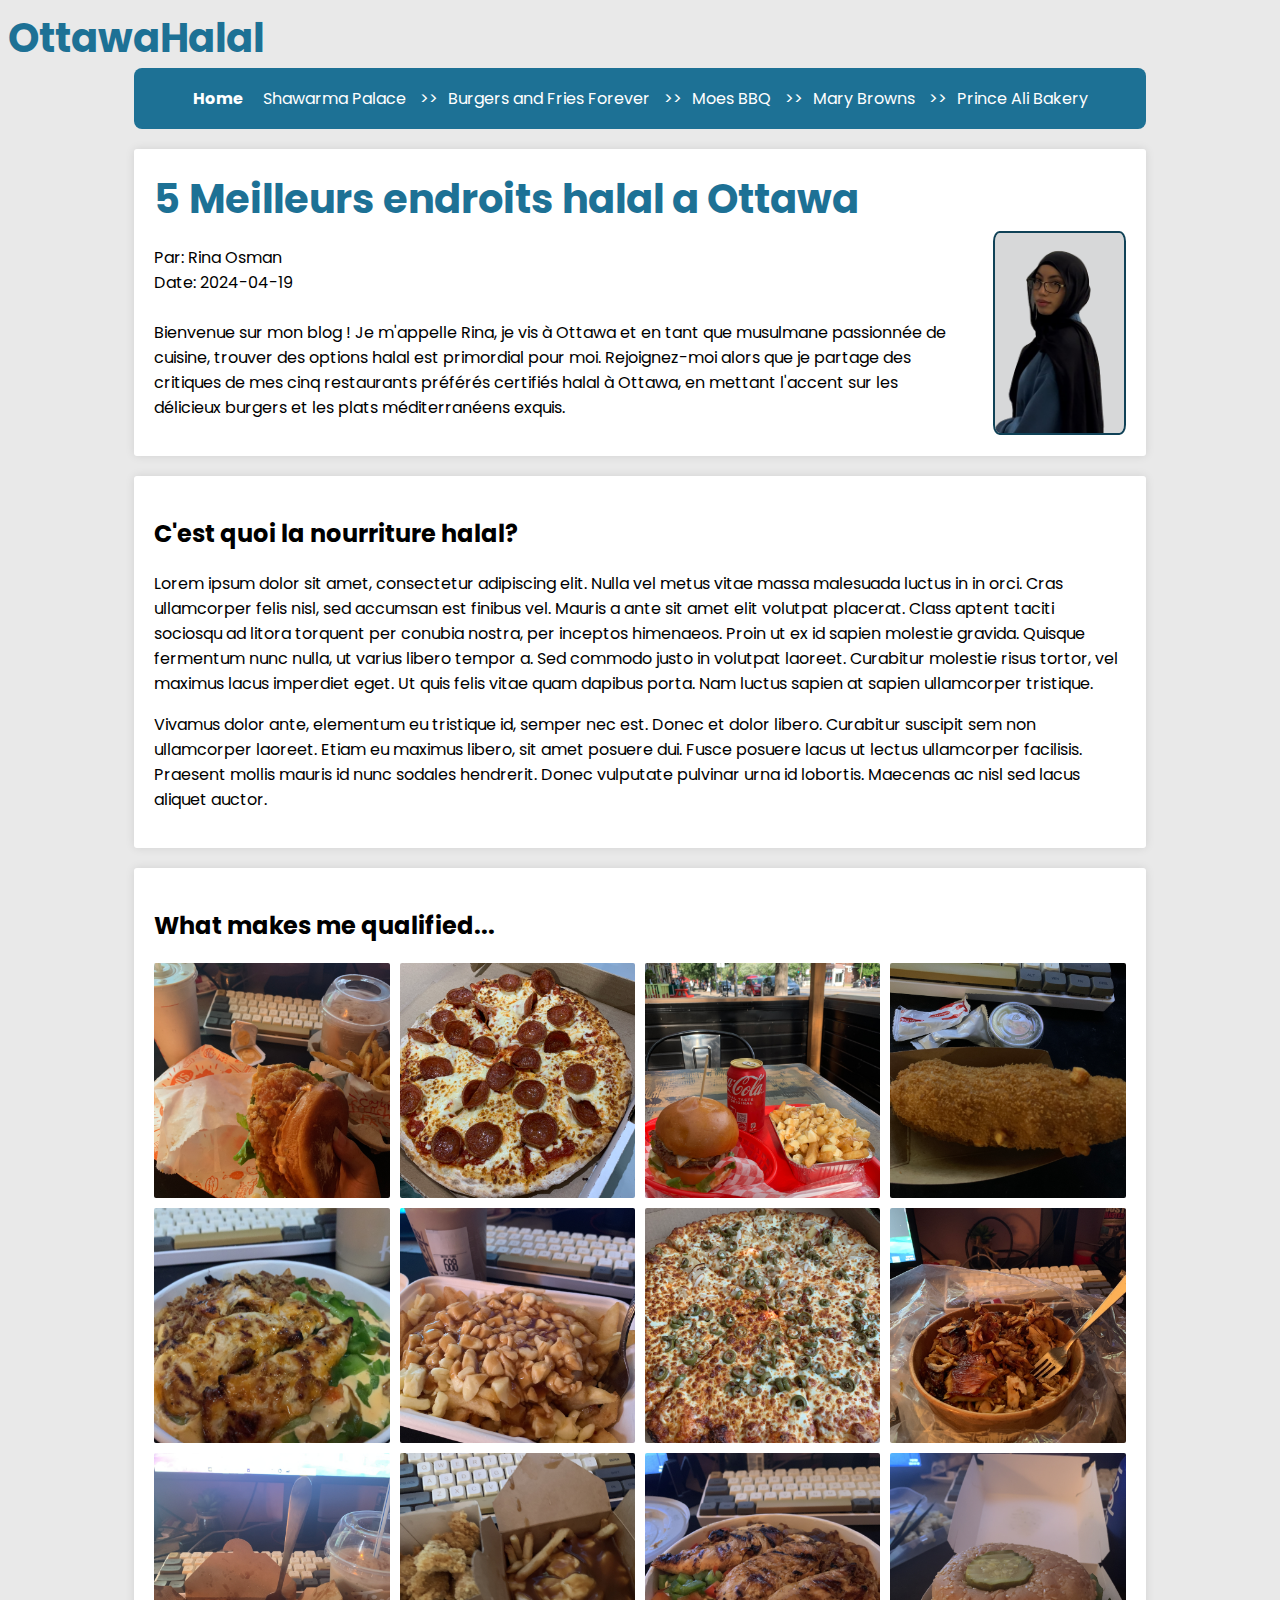
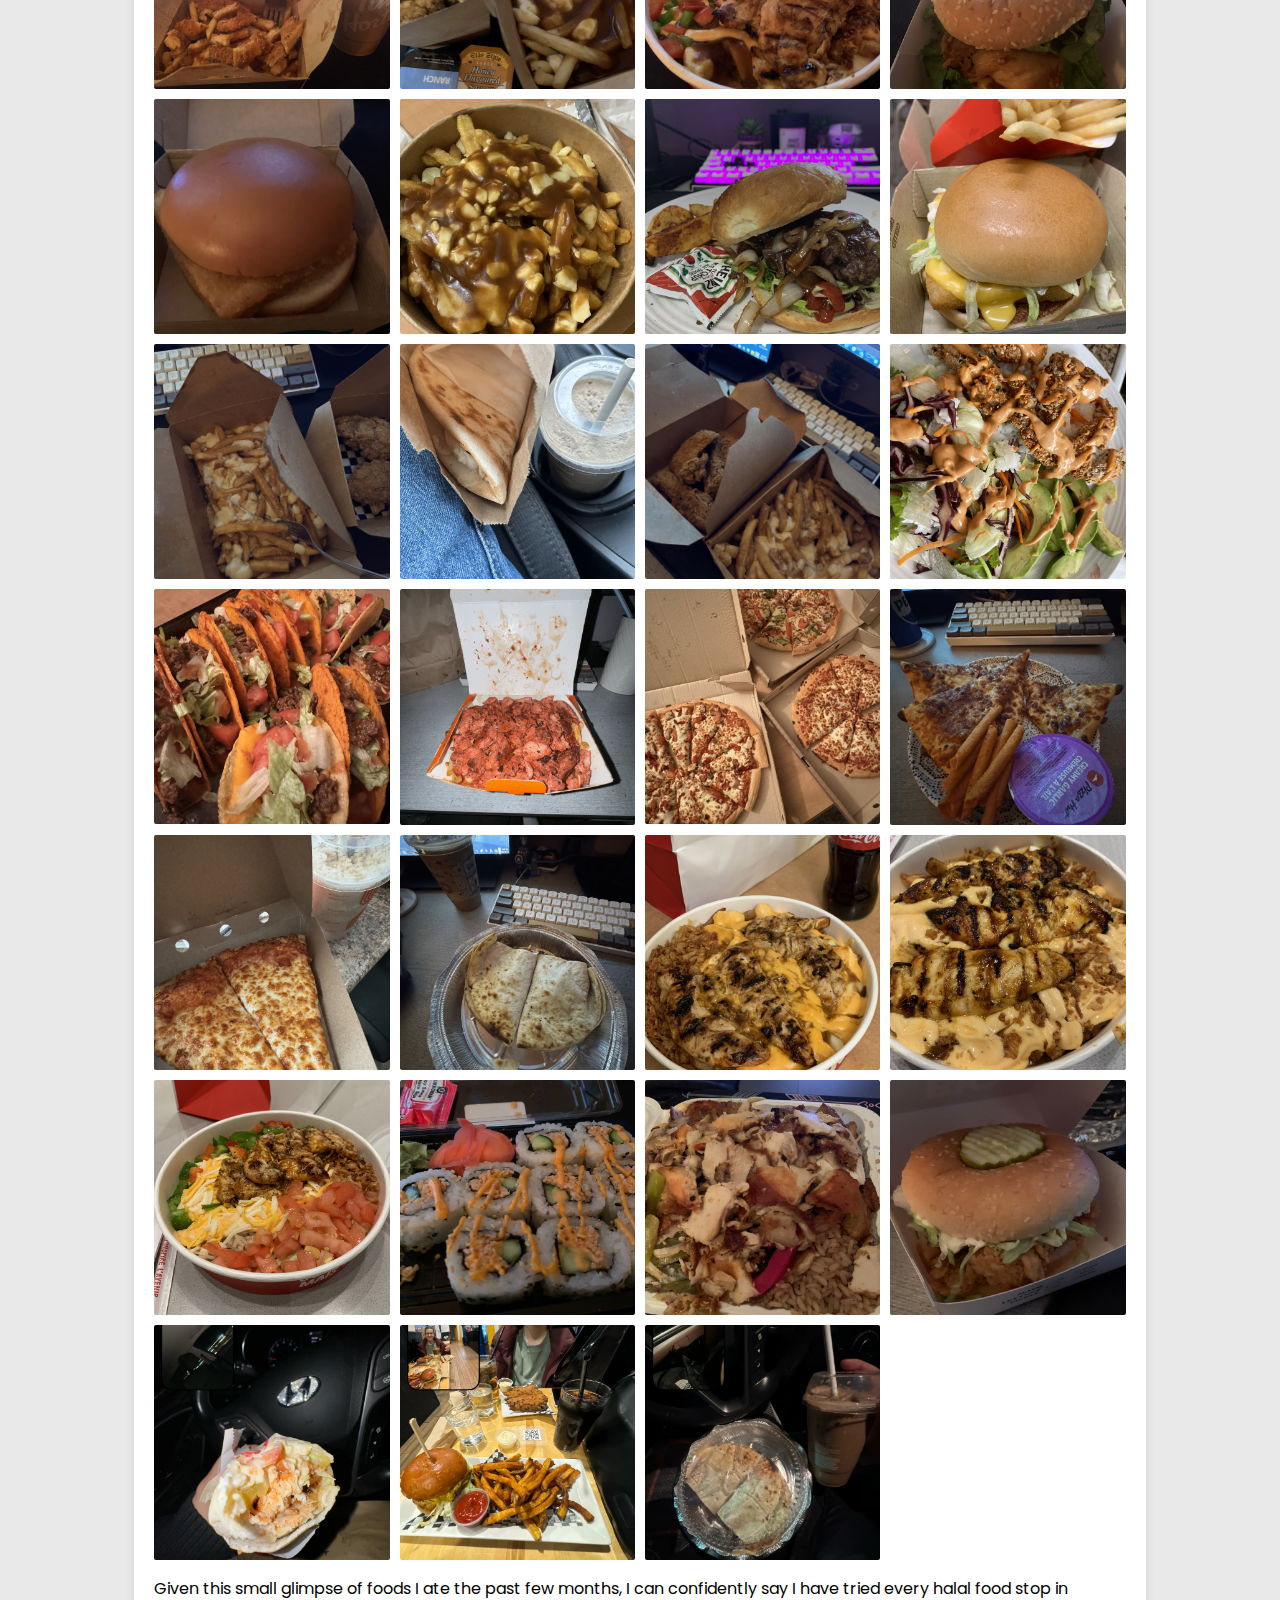
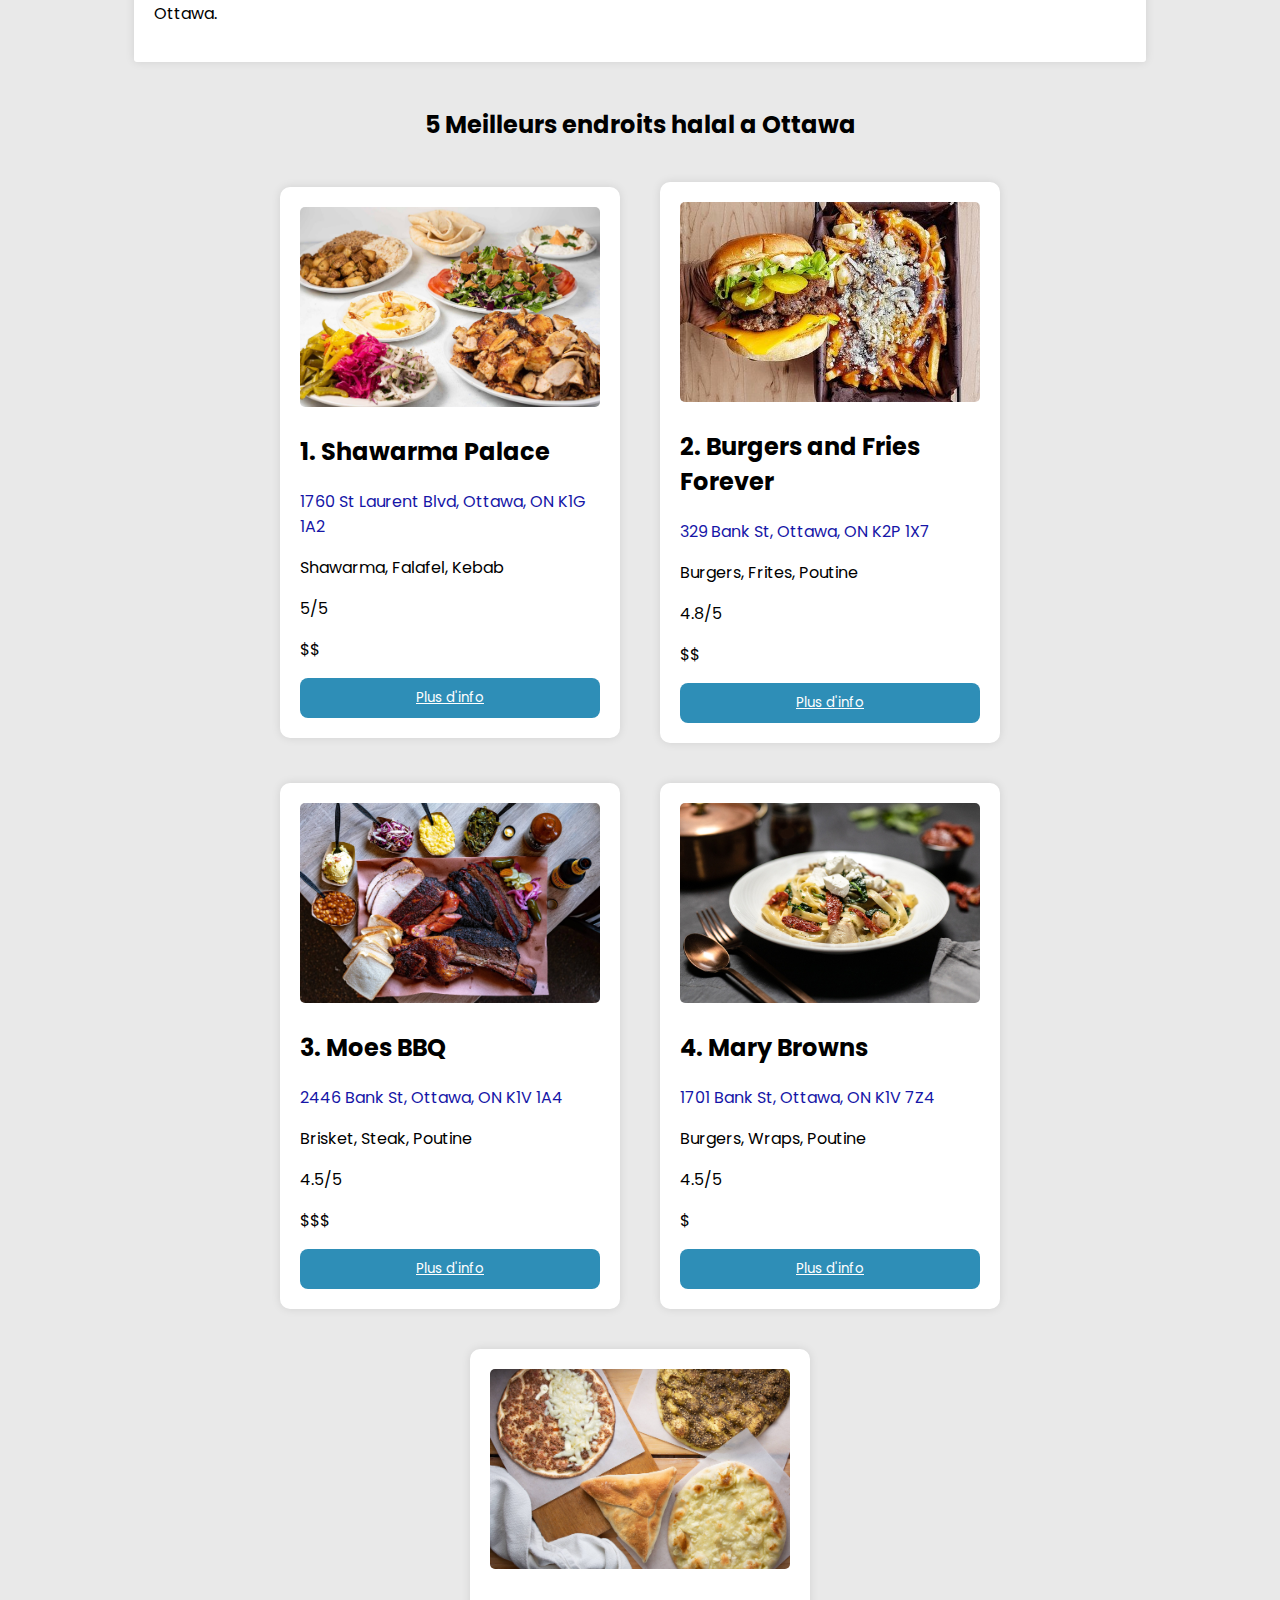
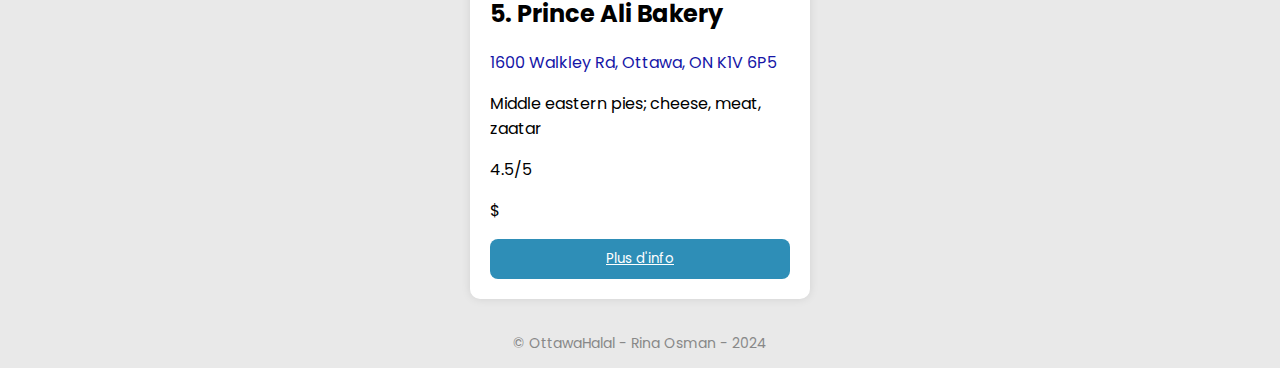
<file: projet_session_300222206/index.html>
<!DOCTYPE html>
<html lang="en">

<head>
    <meta charset="UTF-8">
    <meta name="viewport" content="width=device-width, initial-scale=1.0">
    <title>OttawaHalal</title>
    <link href="styles/styles.css" rel="stylesheet">
</head>

<body>
    <div>
        <h1>OttawaHalal</h1>
    </div>
    
    <div class="navbar">
        <div id="nav-text">
            <p><a href="index.html"><b>Home</b></a></p>
            <p><a href="p1.html">Shawarma Palace</a> >> </p>
            <p><a href="p2.html">Burgers and Fries Forever</a> >> </p>
            <p><a href="p3.html">Moes BBQ</a> >> </p>
            <p><a href="p4.html">Mary Browns</a> >> </p>
            <p><a href="p5.html">Prince Ali Bakery</a> </p>
        </div>
    </div>

    <div id="top">
        
        <div class="header">
            <div id="Titre">
                <h1>5 Meilleurs endroits halal a Ottawa</h1>
            </div>
    
            <div id="blog-info">
                <div id="author">
                    <p>Par: <span id="author-name">Rina Osman</span> <br> Date: 2024-04-19
                    <br><br>Bienvenue sur mon blog ! Je m'appelle Rina, je vis à Ottawa et en tant que musulmane passionnée de cuisine, trouver des options halal est primordial pour moi. Rejoignez-moi alors que je partage des critiques de mes cinq restaurants préférés certifiés halal à Ottawa, en mettant l'accent sur les délicieux burgers et les plats méditerranéens exquis.</p>
                </div>
                <div id="author-image">
                    <img src="styles/images/author3.png" alt="author">
                </div>
            </div>
        </div>
    
        <div class="header" id="move">
            <div class="description">
                <h2>C'est quoi la nourriture halal?</h2>
                <p>Lorem ipsum dolor sit amet, consectetur adipiscing elit. Nulla vel metus vitae massa malesuada luctus in in orci. Cras ullamcorper felis nisl, sed accumsan est finibus vel. Mauris a ante sit amet elit volutpat placerat. Class aptent taciti sociosqu ad litora torquent per conubia nostra, per inceptos himenaeos. Proin ut ex id sapien molestie gravida. Quisque fermentum nunc nulla, ut varius libero tempor a. Sed commodo justo in volutpat laoreet. Curabitur molestie risus tortor, vel maximus lacus imperdiet eget. Ut quis felis vitae quam dapibus porta. Nam luctus sapien at sapien ullamcorper tristique.</p>
                <p>Vivamus dolor ante, elementum eu tristique id, semper nec est. Donec et dolor libero. Curabitur suscipit sem non ullamcorper laoreet. Etiam eu maximus libero, sit amet posuere dui. Fusce posuere lacus ut lectus ullamcorper facilisis. Praesent mollis mauris id nunc sodales hendrerit. Donec vulputate pulvinar urna id lobortis. Maecenas ac nisl sed lacus aliquet auctor.</p>
            </div>
        </div>

        <div class="header">
            <div class="description">
                <h2>What makes me qualified...</h2>
                <div id="photos-grid">
                    <div class="photo">
                        <img src="styles/images/foods/001.jpg" alt="food1">
                    </div>
                    <div class="photo">
                        <img src="styles/images/foods/002.jpg" alt="food2">
                    </div>
                    <div class="photo">
                        <img src="styles/images/foods/003.jpg" alt="food3">
                    </div>
                    <div class="photo">
                        <img src="styles/images/foods/004.jpg" alt="food4">
                    </div>
                    <div class="photo">
                        <img src="styles/images/foods/005.jpg" alt="food5">
                    </div>
                    <div class="photo">
                        <img src="styles/images/foods/006.jpg" alt="food6">
                    </div>
                    <div class="photo">
                        <img src="styles/images/foods/007.jpg" alt="food7">
                    </div>
                    <div class="photo">
                        <img src="styles/images/foods/008.jpg" alt="food8">
                    </div>
                    <div class="photo">
                        <img src="styles/images/foods/009-min.jpg" alt="food9">
                    </div>
                    <div class="photo">
                        <img src="styles/images/foods/010-min.jpg" alt="food10">
                    </div>
                    <div class="photo">
                        <img src="styles/images/foods/011-min.jpg" alt="food11">
                    </div>
                    <div class="photo">
                        <img src="styles/images/foods/012-min.jpg" alt="food12">
                    </div>
                    <div class="photo">
                        <img src="styles/images/foods/013-min.jpg" alt="food13">
                    </div>
                    <div class="photo">
                        <img src="styles/images/foods/014-min.jpg" alt="food14">
                    </div>
                    <div class="photo">
                        <img src="styles/images/foods/015-min.jpg" alt="food15">
                    </div>
                    <div class="photo">
                        <img src="styles/images/foods/016-min.jpg" alt="food16">
                    </div>
                    <div class="photo">
                        <img src="styles/images/foods/017-min.jpg" alt="food17">
                    </div>
                    <div class="photo">
                        <img src="styles/images/foods/018-min.jpg" alt="food18">
                    </div>
                    <div class="photo">
                        <img src="styles/images/foods/019-min.jpg" alt="food19">
                    </div>
                    <div class="photo">
                        <img src="styles/images/foods/020-min.jpg" alt="food20">
                    </div>
                    <div class="photo">
                        <img src="styles/images/foods/021-min.jpg" alt="food21">
                    </div>
                    <div class="photo">
                        <img src="styles/images/foods/022-min.jpg" alt="food22">
                    </div>
                    <div class="photo">
                        <img src="styles/images/foods/023-min.jpg" alt="food23">
                    </div>
                    <div class="photo">
                        <img src="styles/images/foods/024-min.jpg" alt="food24">
                    </div>
                    <div class="photo">
                        <img src="styles/images/foods/025-min.jpg" alt="food25">
                    </div>
                    <div class="photo">
                        <img src="styles/images/foods/026-min.jpg" alt="food26">
                    </div>
                    <div class="photo">
                        <img src="styles/images/foods/027-min.jpg" alt="food27">
                    </div>
                    <div class="photo">
                        <img src="styles/images/foods/028-min.jpg" alt="food28">
                    </div>
                    <div class="photo">
                        <img src="styles/images/foods/029-min.jpg" alt="food29">
                    </div>
                    <div class="photo">
                        <img src="styles/images/foods/030.jpg" alt="food30">
                    </div>
                    <div class="photo">
                        <img src="styles/images/foods/031.jpg" alt="food31">
                    </div>
                    <div class="photo">
                        <img src="styles/images/foods/032.jpg" alt="food32">
                    </div>
                    <div class="photo">
                        <img src="styles/images/foods/033.jpg" alt="food33">
                    </div>
                    <div class="photo">
                        <img src="styles/images/foods/034.jpg" alt="food34">
                    </div>
                    <div class="photo">
                        <img src="styles/images/foods/035.jpg" alt="food35">
                    </div>
                </div>
                
                <div class="why-me">
                    <p>Given this small glimpse of foods I ate the past few months, I can confidently say I have tried every halal food stop in Ottawa.</p>
                </div>
            </div>
        </div>

    </div>

    <div id="sub-title">
        <h2>5 Meilleurs endroits halal a Ottawa</h2>
    </div>
    
    <div class="cards-container">

        <div class="card">
            <div class="card-image">
                <img src="styles/images/1.jpeg" alt="1" style="width:100%">
            </div>
            <h2>1. Shawarma Palace</h2>
            <div class="food-card-info">
                <p class="location">1760 St Laurent Blvd, Ottawa, ON K1G 1A2</p>
                <p>Shawarma, Falafel, Kebab</p>
                <p class="rating">5/5</p>
                <p class="price">$$</p>
            </div>
            <button><a href="p1.html">Plus d'info</a></button>
        </div>

        <div class="card">
            <div class="card-image">
                <img src="styles/images/2.jpeg" alt="2" style="width:100%">
            </div>
            <h2>2. Burgers and Fries Forever</h2>
            <div id="food-card-info">
                <p class="location">329 Bank St, Ottawa, ON K2P 1X7</p>
                <p>Burgers, Frites, Poutine</p>
                <p class="rating">4.8/5</p>
                <p class="price">$$</p>
            </div>
            <button><a href="p2.html">Plus d'info</a></button>
        </div>

        <div class="card">
            <div class="card-image">
                <img src="styles/images/3.jpeg" alt="3" style="width:100%">
            </div>
            <h2>3. Moes BBQ</h2>
            <div id="food-card-info">
                <p class="location">2446 Bank St, Ottawa, ON K1V 1A4</p>
                <p>Brisket, Steak, Poutine</p>
                <p class="rating">4.5/5</p>
                <p class="price">$$$</p>
            </div>
            <button><a href="p3.html">Plus d'info</a></button>
        </div>

        <div class="card">
            <div class="card-image">
                <img src="styles/images/4.jpeg" alt="4" style="width:100%">
            </div>
            <h2>4. Mary Browns</h2>
            <div id="food-card-info">
                <p class="location">1701 Bank St, Ottawa, ON K1V 7Z4</p>
                <p>Burgers, Wraps, Poutine</p>
                <p class="rating">4.5/5</p>
                <p class="price">$</p>
            </div>
            <button><a href="p4.html">Plus d'info</a></button>
        </div>
        
        <div class="card">
            <div class="card-image">
                <img src="styles/images/5.jpg" alt="5" style="width:100%">
            </div>
            <h2>5. Prince Ali Bakery</h2>
            <div id="food-card-info">
                <p class="location">1600 Walkley Rd, Ottawa, ON K1V 6P5</p>
                <p>Middle eastern pies; cheese, meat, zaatar</p>
                <p class="rating">4.5/5</p>
                <p class="price">$</p>
            </div>
            <button><a href="p5.html">Plus d'info</a></button>
        </div>
    </div>

    <footer style="text-align: center;">
        <p style="font-size: 14px; color: #888;">&copy; OttawaHalal - Rina Osman - 2024</p>
    </footer>    

</body>


</html>
</file>
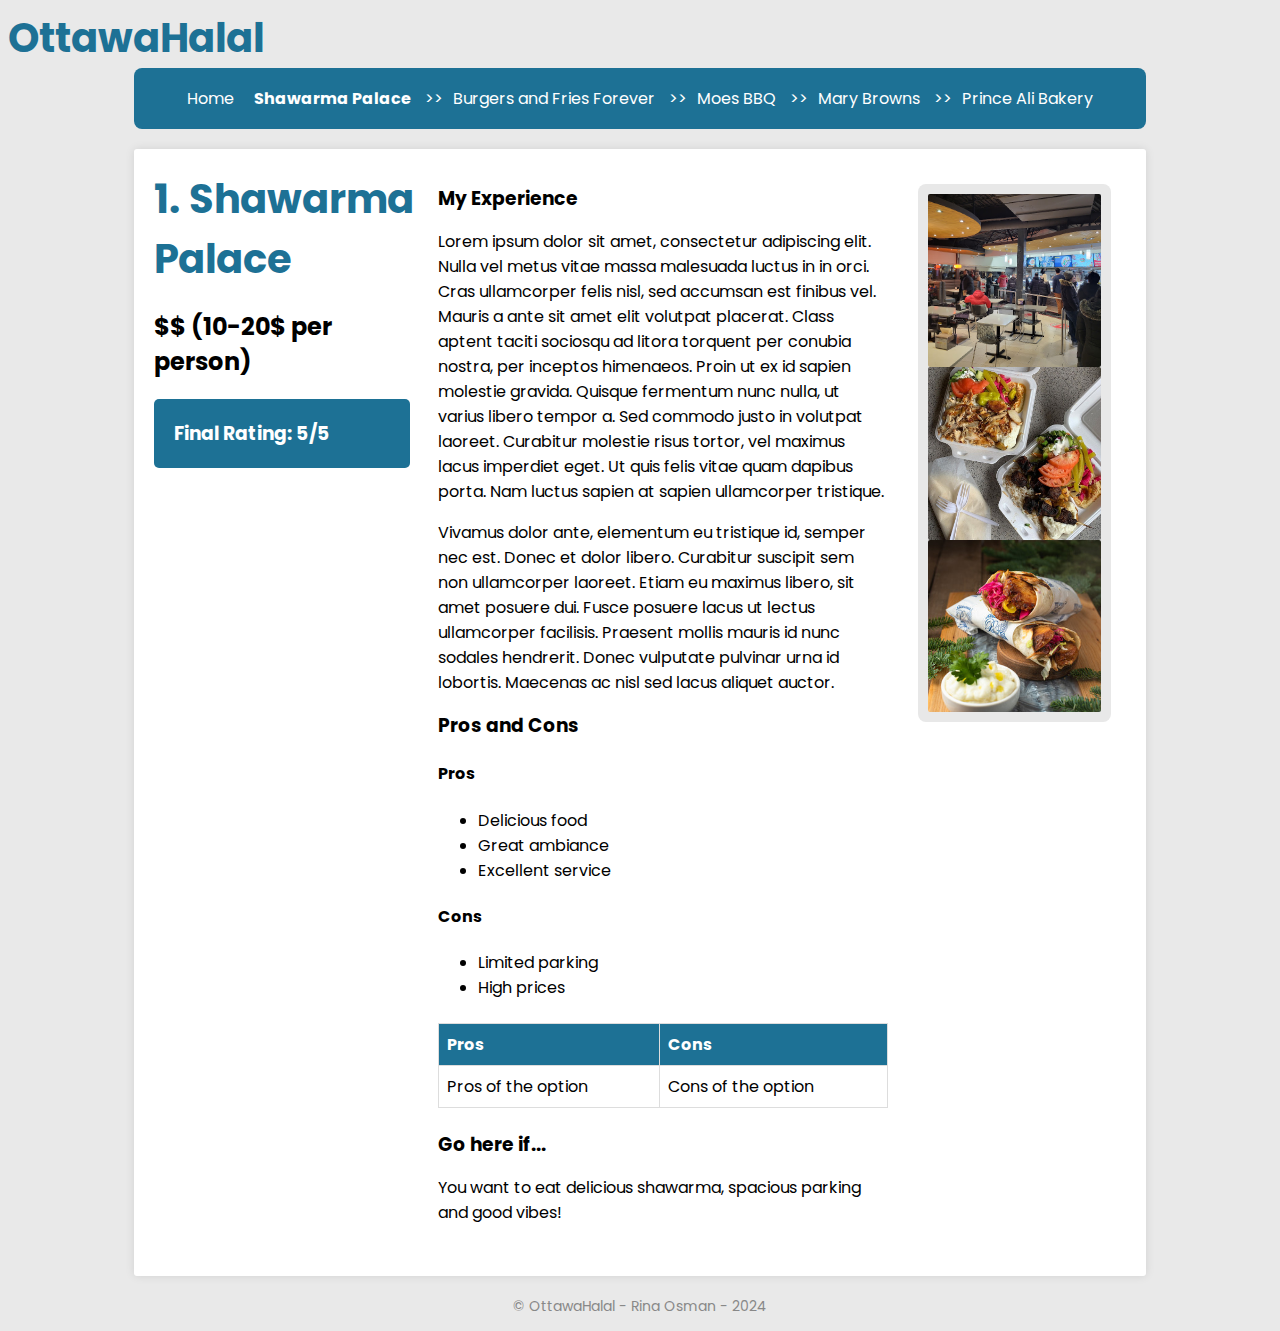
<file: projet_session_300222206/p1.html>
<!DOCTYPE html>
<html lang="en">

<head>
    <meta charset="UTF-8">
    <meta name="viewport" content="width=device-width, initial-scale=1.0">
    <title>OttawaHalal</title>
    <link href="styles/styles.css" rel="stylesheet">
</head>

<body>
    <div>
        <h1>OttawaHalal</h1>
    </div>

    <div class="navbar">
        <div id="nav-text">
            <p><a href="index.html">Home</a></p>
            <p><a href="p1.html"><b>Shawarma Palace</b></a> >> </p>
            <p><a href="p2.html">Burgers and Fries Forever</a> >> </p>
            <p><a href="p3.html">Moes BBQ</a> >> </p>
            <p><a href="p4.html">Mary Browns</a> >> </p>
            <p><a href="p5.html">Prince Ali Bakery</a></p>
        </div>
    </div>

    <div class="header2">

        <div class="food-title">
            <h1>1. Shawarma Palace</h1>
            <h2>$$ (10-20$ per person)</h2>
            <div class="small-card">
                <div id="rate" style="background-color: #1d7195;border-radius: 5px;margin-right: 5%;color:white">
                    <h3>Final Rating: 5/5</h3>
                </div>
            </div>
        </div>

        <div class="left-column">
            <div class="restaurant-info">
                <div class="review">
                    <h3>My Experience</h3>
                    <p>Lorem ipsum dolor sit amet, consectetur adipiscing elit. Nulla vel metus vitae massa malesuada
                        luctus in in orci. Cras ullamcorper felis nisl, sed accumsan est finibus vel. Mauris a ante sit
                        amet elit volutpat placerat. Class aptent taciti sociosqu ad litora torquent per conubia nostra,
                        per inceptos himenaeos. Proin ut ex id sapien molestie gravida. Quisque fermentum nunc nulla, ut
                        varius libero tempor a. Sed commodo justo in volutpat laoreet. Curabitur molestie risus tortor,
                        vel maximus lacus imperdiet eget. Ut quis felis vitae quam dapibus porta. Nam luctus sapien at
                        sapien ullamcorper tristique.</p>
                    <p>Vivamus dolor ante, elementum eu tristique id, semper nec est. Donec et dolor libero. Curabitur
                        suscipit sem non ullamcorper laoreet. Etiam eu maximus libero, sit amet posuere dui. Fusce
                        posuere lacus ut lectus ullamcorper facilisis. Praesent mollis mauris id nunc sodales hendrerit.
                        Donec vulputate pulvinar urna id lobortis. Maecenas ac nisl sed lacus aliquet auctor.</p>
                </div>

                <div class="pros-cons">
                    <h3>Pros and Cons</h3>
                    <div class="pros">
                        <h4>Pros</h4>
                        <ul>
                            <li>Delicious food</li>
                            <li>Great ambiance</li>
                            <li>Excellent service</li>
                        </ul>
                    </div>
                    <div class="cons">
                        <h4>Cons</h4>
                        <ul>
                            <li>Limited parking</li>
                            <li>High prices</li>
                        </ul>
                    </div>
                </div>

                <div class="table-container">
                    <table class="pros-cons-table">
                        <thead>
                            <tr>
                                <th>Pros</th>
                                <th>Cons</th>
                            </tr>
                        </thead>
                        <tbody>
                            <tr>
                                <td>Pros of the option</td>
                                <td>Cons of the option</td>
                            </tr>
                        </tbody>
                    </table>
                </div>

                <div class="conclusion">
                    <h3>Go here if...</h3>
                    <p>You want to eat delicious shawarma, spacious parking and good vibes!</p>
                </div>

            </div>

        </div>

        <div class="right-column">
            <div class="cards-bg">
                <div id="small-cards">
                    <div class="photo">
                        <img src="styles/images/1.3.jpg" alt="Shawarma Palace">
                    </div>
                    <div class="photo">
                        <img src="styles/images/1.1.jpg" alt="Shawarma Palace">
                    </div>
                    <div class="photo">
                        <img src="styles/images/1.2.jpg" alt="Shawarma Palace">
                    </div>
                </div>
            </div>
        </div>

    </div>

    <footer style="text-align: center;">
        <p style="font-size: 14px; color: #888;">&copy; OttawaHalal - Rina Osman - 2024</p>
    </footer>

</body>

</html>
</file>
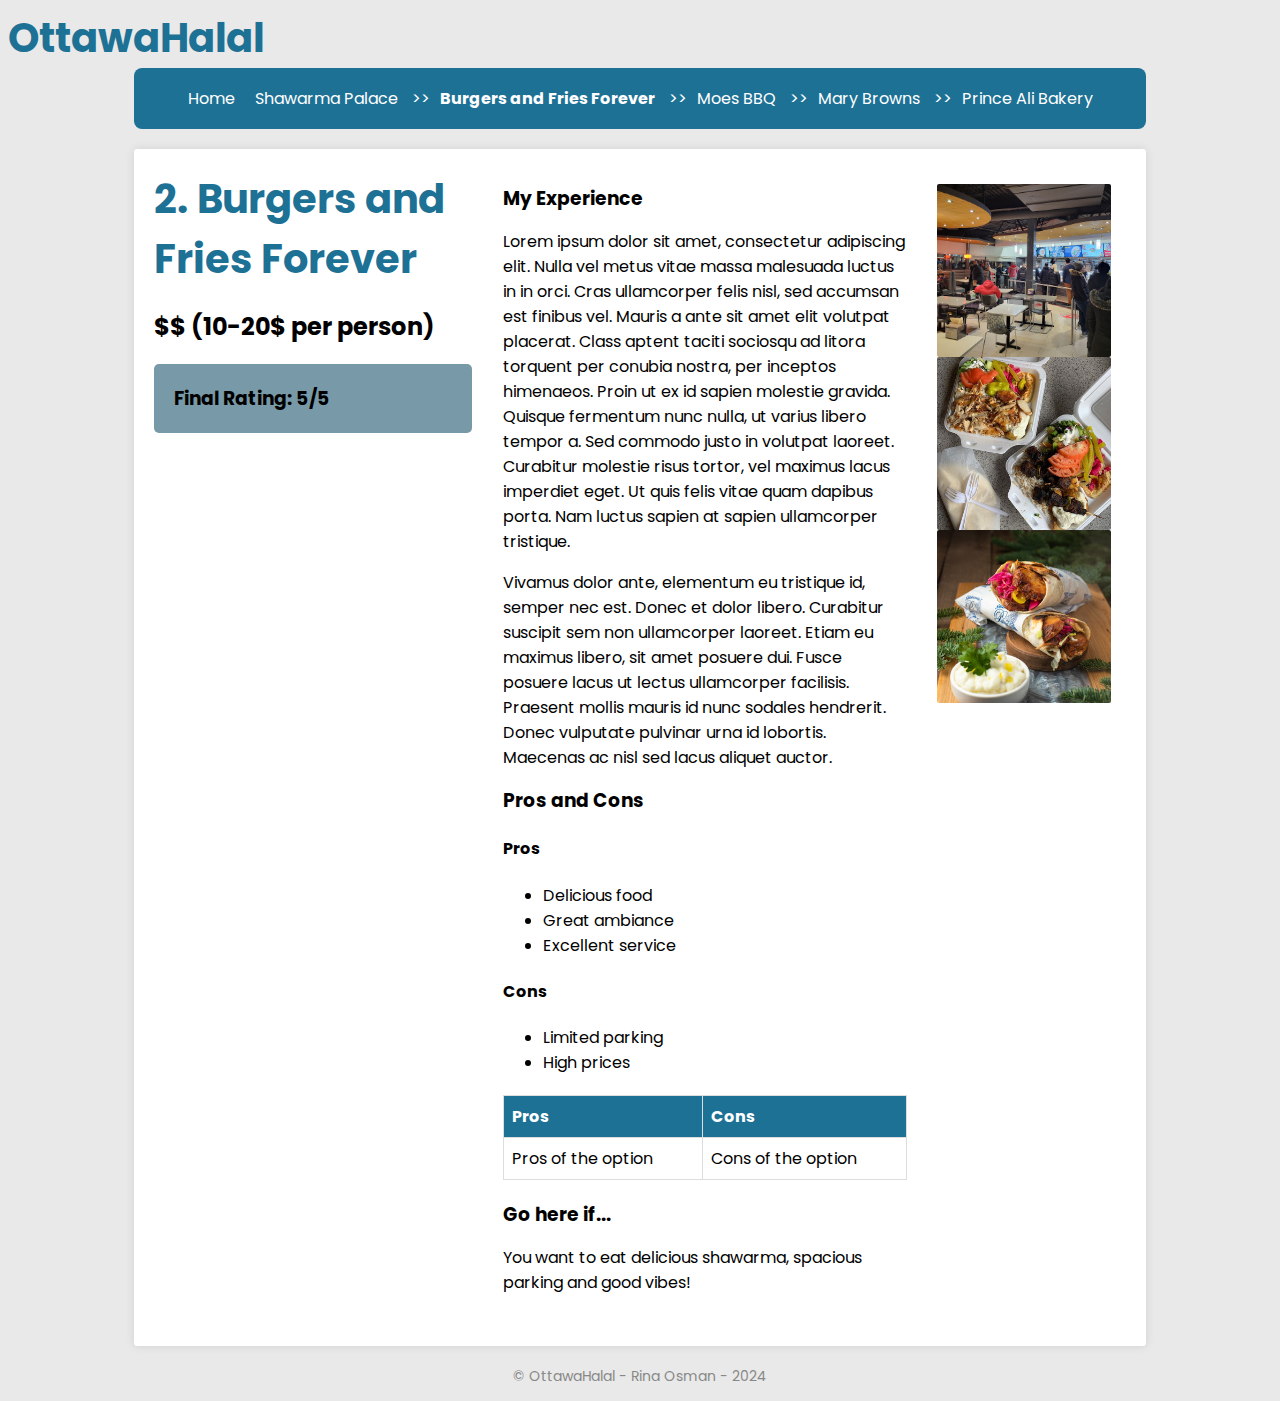
<file: projet_session_300222206/p2.html>
<!DOCTYPE html>
<html lang="en">

<head>
    <meta charset="UTF-8">
    <meta name="viewport" content="width=device-width, initial-scale=1.0">
    <title>OttawaHalal</title>
    <link href="styles/styles.css" rel="stylesheet">
</head>

<body>
    <div>
        <h1>OttawaHalal</h1>
    </div>

    <div class="navbar">
        <div id="nav-text">
            <p><a href="index.html">Home</a></p>
            <p><a href="p1.html">Shawarma Palace</a> >> </p>
            <p><a href="p2.html"><b>Burgers and Fries Forever</b></a> >> </p>
            <p><a href="p3.html">Moes BBQ</a> >> </p>
            <p><a href="p4.html">Mary Browns</a> >> </p>
            <p><a href="p5.html">Prince Ali Bakery</a></p>
        </div>
    </div>

    <div class="header2">
        
        <div class="food-title">
            <h1>2. Burgers and Fries Forever</h1>
            <h2>$$ (10-20$ per person)</h2>
            <div class="small-card">
                <div id="rate" style="background-color: #789aa8;border-radius: 5px;margin-right: 5%;">
                    <h3>Final Rating: 5/5</h3>
                </div>
            </div>
        </div>

        <div class="left-column">
            <div class="restaurant-info">
                <div class="review">
                    <h3>My Experience</h3>
                    <p>Lorem ipsum dolor sit amet, consectetur adipiscing elit. Nulla vel metus vitae massa malesuada luctus in in orci. Cras ullamcorper felis nisl, sed accumsan est finibus vel. Mauris a ante sit amet elit volutpat placerat. Class aptent taciti sociosqu ad litora torquent per conubia nostra, per inceptos himenaeos. Proin ut ex id sapien molestie gravida. Quisque fermentum nunc nulla, ut varius libero tempor a. Sed commodo justo in volutpat laoreet. Curabitur molestie risus tortor, vel maximus lacus imperdiet eget. Ut quis felis vitae quam dapibus porta. Nam luctus sapien at sapien ullamcorper tristique.</p>
                    <p>Vivamus dolor ante, elementum eu tristique id, semper nec est. Donec et dolor libero. Curabitur suscipit sem non ullamcorper laoreet. Etiam eu maximus libero, sit amet posuere dui. Fusce posuere lacus ut lectus ullamcorper facilisis. Praesent mollis mauris id nunc sodales hendrerit. Donec vulputate pulvinar urna id lobortis. Maecenas ac nisl sed lacus aliquet auctor.</p>
                </div>
        
                <div class="pros-cons">
                    <h3>Pros and Cons</h3>
                    <div class="pros">
                        <h4>Pros</h4>
                        <ul>
                            <li>Delicious food</li>
                            <li>Great ambiance</li>
                            <li>Excellent service</li>
                        </ul>
                    </div>
                    <div class="cons">
                        <h4>Cons</h4>
                        <ul>
                            <li>Limited parking</li>
                            <li>High prices</li>
                        </ul>
                    </div>
                </div>

                <div class="table-container">
                    <table class="pros-cons-table">
                        <thead>
                            <tr>
                                <th>Pros</th>
                                <th>Cons</th>
                            </tr>
                        </thead>
                        <tbody>
                            <tr>
                                <td>Pros of the option</td>
                                <td>Cons of the option</td>
                            </tr>
                        </tbody>
                    </table>
                </div>
                
                
        
                <div class="conclusion">
                    <h3>Go here if...</h3>
                    <p>You want to eat delicious shawarma, spacious parking and good vibes!</p>
                </div>
            </div>
    
        </div>

        <div class="right-column">
            <div id="small-cards">
                <div class="photo">
                    <img src="styles/images/1.3.jpg" alt="Shawarma Palace">
                </div>
                <div class="photo">
                    <img src="styles/images/1.1.jpg" alt="Shawarma Palace">
                </div>
                <div class="photo">
                    <img src="styles/images/1.2.jpg" alt="Shawarma Palace">
                </div>
            </div>
        </div>
    
    </div>

    <footer style="text-align: center;">
        <p style="font-size: 14px; color: #888;">&copy; OttawaHalal - Rina Osman - 2024</p>
    </footer>
    
</body>

</html>
</file>
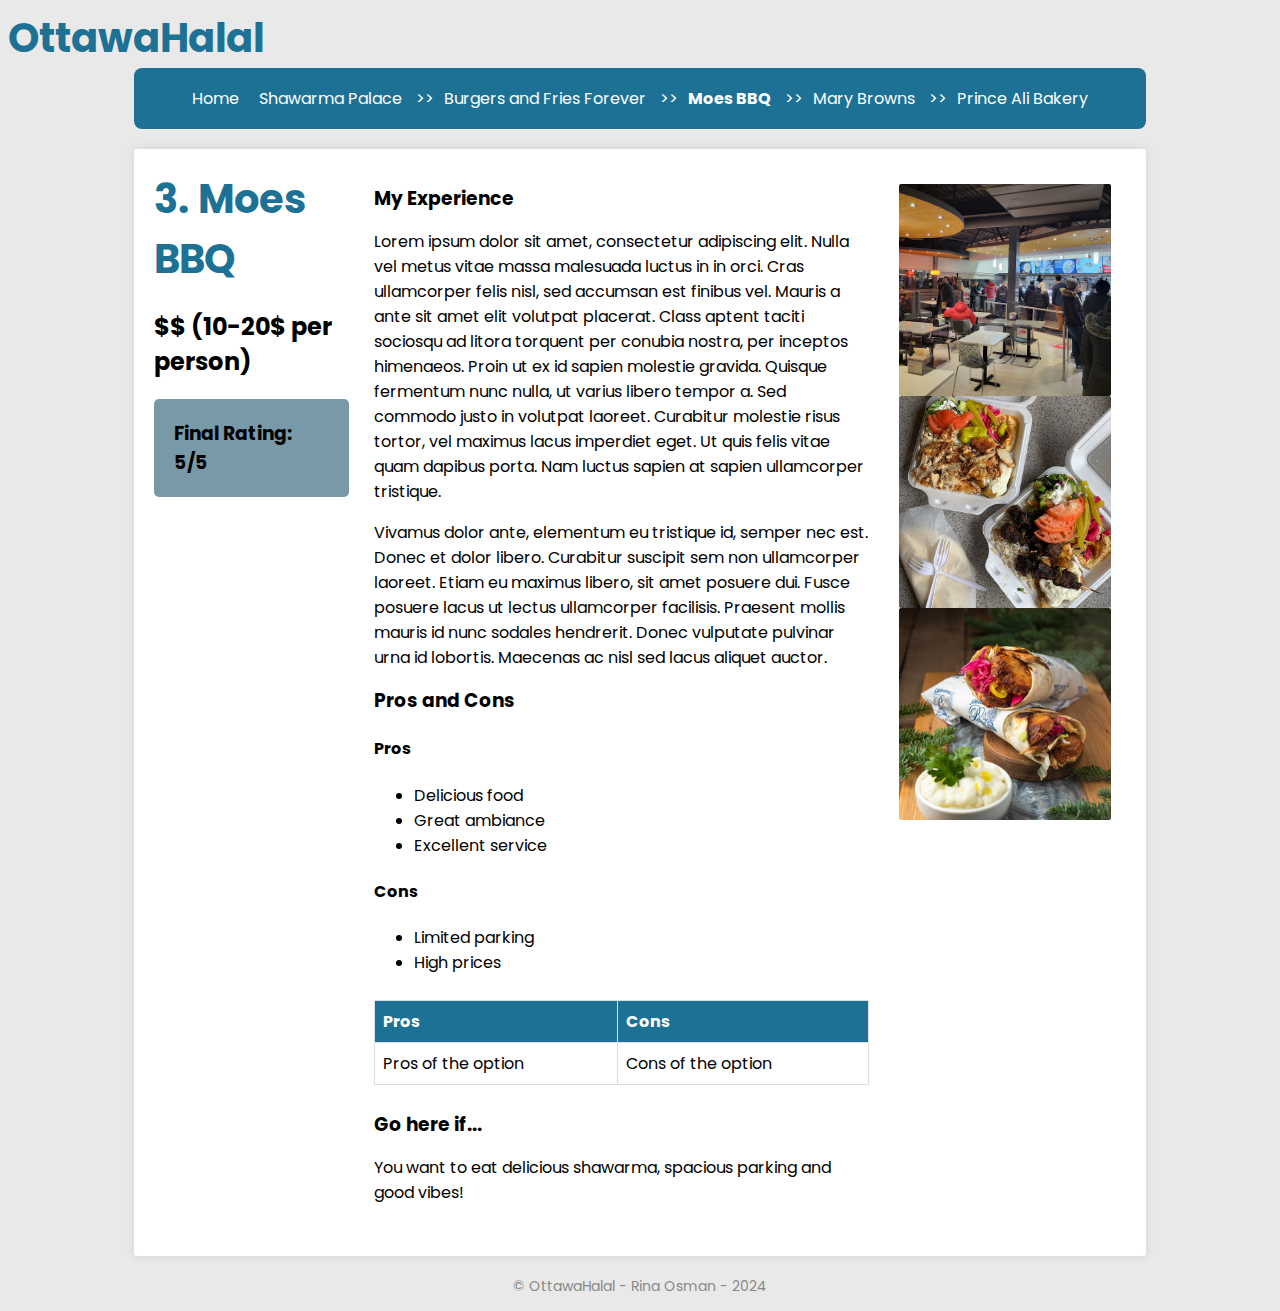
<file: projet_session_300222206/p3.html>
<!DOCTYPE html>
<html lang="en">

<head>
    <meta charset="UTF-8">
    <meta name="viewport" content="width=device-width, initial-scale=1.0">
    <title>OttawaHalal</title>
    <link href="styles/styles.css" rel="stylesheet">
</head>

<body>
    <div>
        <h1>OttawaHalal</h1>
    </div>

    <div class="navbar">
        <div id="nav-text">
            <p><a href="index.html">Home</a></p>
            <p><a href="p1.html">Shawarma Palace</a> >> </p>
            <p><a href="p2.html">Burgers and Fries Forever</a> >> </p>
            <p><a href="p3.html"><b>Moes BBQ</b></a> >> </p>
            <p><a href="p4.html">Mary Browns</a> >> </p>
            <p><a href="p5.html">Prince Ali Bakery</a></p>
        </div>
    </div>

    <div class="header2">
        
        <div class="food-title">
            <h1>3. Moes BBQ</h1>
            <h2>$$ (10-20$ per person)</h2>
            <div class="small-card">
                <div id="rate" style="background-color: #789aa8;border-radius: 5px;margin-right: 5%;">
                    <h3>Final Rating: 5/5</h3>
                </div>
            </div>
        </div>

        <div class="left-column">
            <div class="restaurant-info">
                <div class="review">
                    <h3>My Experience</h3>
                    <p>Lorem ipsum dolor sit amet, consectetur adipiscing elit. Nulla vel metus vitae massa malesuada luctus in in orci. Cras ullamcorper felis nisl, sed accumsan est finibus vel. Mauris a ante sit amet elit volutpat placerat. Class aptent taciti sociosqu ad litora torquent per conubia nostra, per inceptos himenaeos. Proin ut ex id sapien molestie gravida. Quisque fermentum nunc nulla, ut varius libero tempor a. Sed commodo justo in volutpat laoreet. Curabitur molestie risus tortor, vel maximus lacus imperdiet eget. Ut quis felis vitae quam dapibus porta. Nam luctus sapien at sapien ullamcorper tristique.</p>
                    <p>Vivamus dolor ante, elementum eu tristique id, semper nec est. Donec et dolor libero. Curabitur suscipit sem non ullamcorper laoreet. Etiam eu maximus libero, sit amet posuere dui. Fusce posuere lacus ut lectus ullamcorper facilisis. Praesent mollis mauris id nunc sodales hendrerit. Donec vulputate pulvinar urna id lobortis. Maecenas ac nisl sed lacus aliquet auctor.</p>
                </div>
        
                <div class="pros-cons">
                    <h3>Pros and Cons</h3>
                    <div class="pros">
                        <h4>Pros</h4>
                        <ul>
                            <li>Delicious food</li>
                            <li>Great ambiance</li>
                            <li>Excellent service</li>
                        </ul>
                    </div>
                    <div class="cons">
                        <h4>Cons</h4>
                        <ul>
                            <li>Limited parking</li>
                            <li>High prices</li>
                        </ul>
                    </div>
                </div>

                <div class="table-container">
                    <table class="pros-cons-table">
                        <thead>
                            <tr>
                                <th>Pros</th>
                                <th>Cons</th>
                            </tr>
                        </thead>
                        <tbody>
                            <tr>
                                <td>Pros of the option</td>
                                <td>Cons of the option</td>
                            </tr>
                        </tbody>
                    </table>
                </div>
                
                
        
                <div class="conclusion">
                    <h3>Go here if...</h3>
                    <p>You want to eat delicious shawarma, spacious parking and good vibes!</p>
                </div>
            </div>
    
        </div>

        <div class="right-column">
            <div id="small-cards">
                <div class="photo">
                    <img src="styles/images/1.3.jpg" alt="Shawarma Palace">
                </div>
                <div class="photo">
                    <img src="styles/images/1.1.jpg" alt="Shawarma Palace">
                </div>
                <div class="photo">
                    <img src="styles/images/1.2.jpg" alt="Shawarma Palace">
                </div>
            </div>
        </div>
    
    </div>

    <footer style="text-align: center;">
        <p style="font-size: 14px; color: #888;">&copy; OttawaHalal - Rina Osman - 2024</p>
    </footer>
    
</body>

</html>
</file>
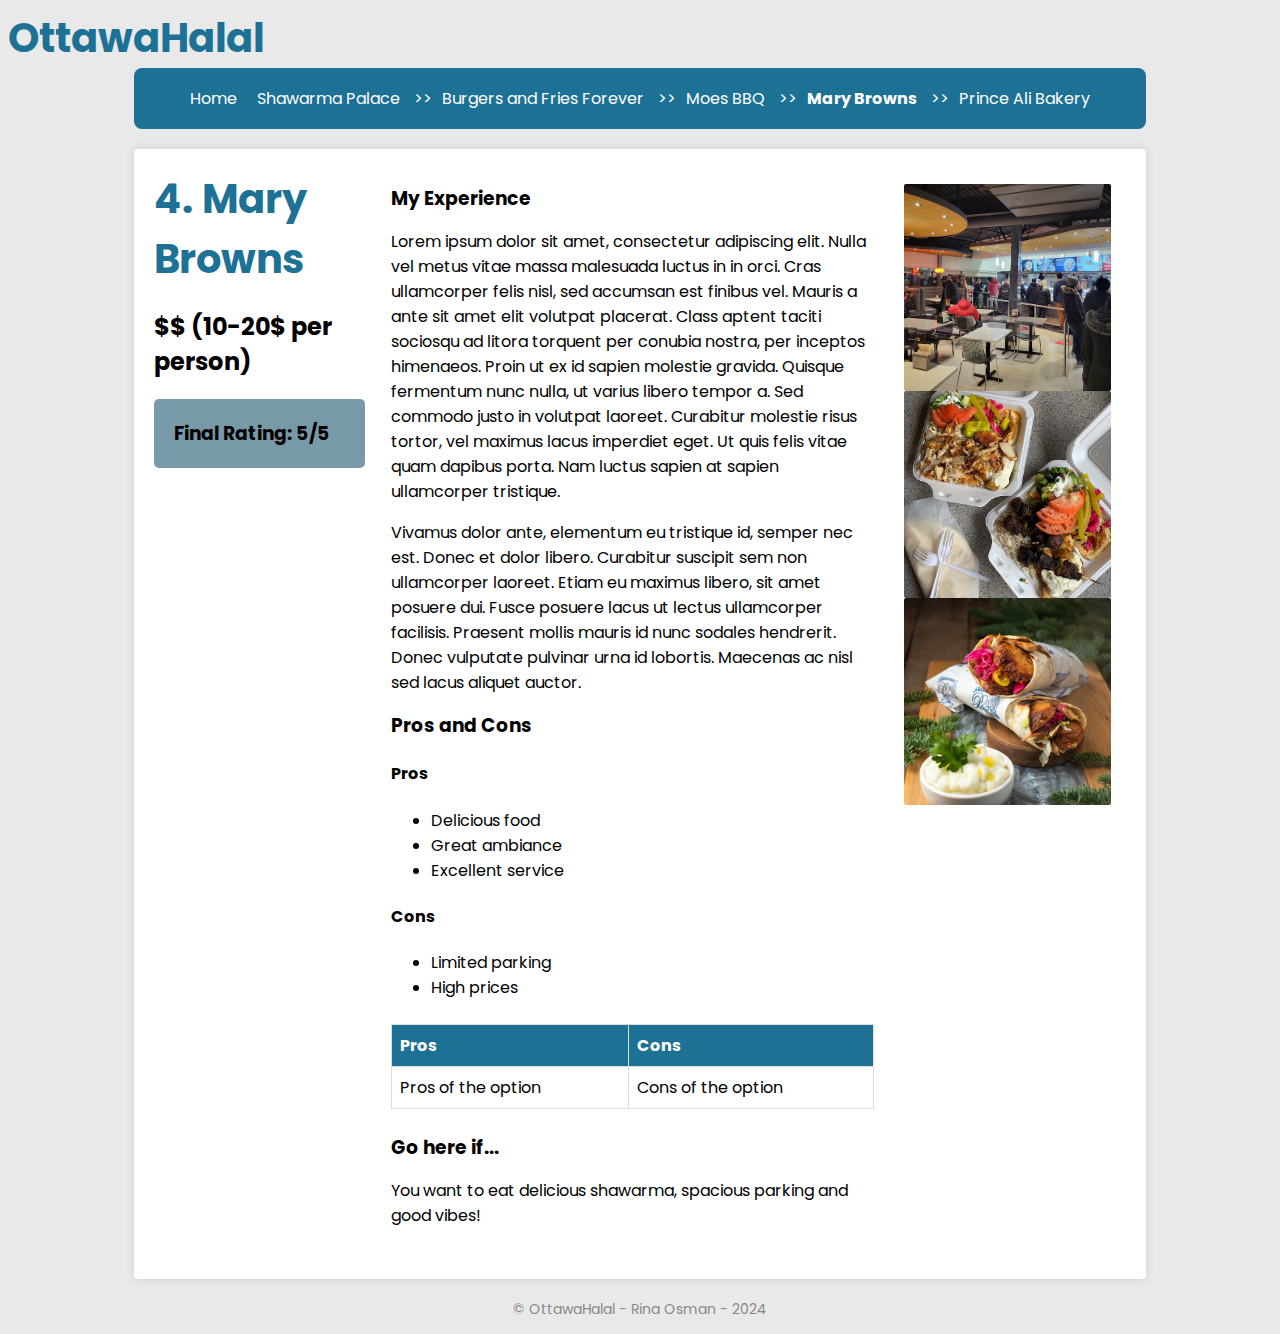
<file: projet_session_300222206/p4.html>
<!DOCTYPE html>
<html lang="en">

<head>
    <meta charset="UTF-8">
    <meta name="viewport" content="width=device-width, initial-scale=1.0">
    <title>OttawaHalal</title>
    <link href="styles/styles.css" rel="stylesheet">
</head>

<body>
    <div>
        <h1>OttawaHalal</h1>
    </div>

    <div class="navbar">
        <div id="nav-text">
            <p><a href="index.html">Home</a></p>
            <p><a href="p1.html">Shawarma Palace</a> >> </p>
            <p><a href="p2.html">Burgers and Fries Forever</a> >> </p>
            <p><a href="p3.html">Moes BBQ</a> >> </p>
            <p><a href="p4.html"><b>Mary Browns</b></a> >> </p>
            <p><a href="p5.html">Prince Ali Bakery</a></p>
        </div>
    </div>

    <div class="header2">
        
        <div class="food-title">
            <h1>4. Mary Browns</h1>
            <h2>$$ (10-20$ per person)</h2>
            <div class="small-card">
                <div id="rate" style="background-color: #789aa8;border-radius: 5px;margin-right: 5%;">
                    <h3>Final Rating: 5/5</h3>
                </div>
            </div>
        </div>

        <div class="left-column">
            <div class="restaurant-info">
                <div class="review">
                    <h3>My Experience</h3>
                    <p>Lorem ipsum dolor sit amet, consectetur adipiscing elit. Nulla vel metus vitae massa malesuada luctus in in orci. Cras ullamcorper felis nisl, sed accumsan est finibus vel. Mauris a ante sit amet elit volutpat placerat. Class aptent taciti sociosqu ad litora torquent per conubia nostra, per inceptos himenaeos. Proin ut ex id sapien molestie gravida. Quisque fermentum nunc nulla, ut varius libero tempor a. Sed commodo justo in volutpat laoreet. Curabitur molestie risus tortor, vel maximus lacus imperdiet eget. Ut quis felis vitae quam dapibus porta. Nam luctus sapien at sapien ullamcorper tristique.</p>
                    <p>Vivamus dolor ante, elementum eu tristique id, semper nec est. Donec et dolor libero. Curabitur suscipit sem non ullamcorper laoreet. Etiam eu maximus libero, sit amet posuere dui. Fusce posuere lacus ut lectus ullamcorper facilisis. Praesent mollis mauris id nunc sodales hendrerit. Donec vulputate pulvinar urna id lobortis. Maecenas ac nisl sed lacus aliquet auctor.</p>
                </div>
        
                <div class="pros-cons">
                    <h3>Pros and Cons</h3>
                    <div class="pros">
                        <h4>Pros</h4>
                        <ul>
                            <li>Delicious food</li>
                            <li>Great ambiance</li>
                            <li>Excellent service</li>
                        </ul>
                    </div>
                    <div class="cons">
                        <h4>Cons</h4>
                        <ul>
                            <li>Limited parking</li>
                            <li>High prices</li>
                        </ul>
                    </div>
                </div>

                <div class="table-container">
                    <table class="pros-cons-table">
                        <thead>
                            <tr>
                                <th>Pros</th>
                                <th>Cons</th>
                            </tr>
                        </thead>
                        <tbody>
                            <tr>
                                <td>Pros of the option</td>
                                <td>Cons of the option</td>
                            </tr>
                        </tbody>
                    </table>
                </div>
                
                
        
                <div class="conclusion">
                    <h3>Go here if...</h3>
                    <p>You want to eat delicious shawarma, spacious parking and good vibes!</p>
                </div>
            </div>
    
        </div>

        <div class="right-column">
            <div id="small-cards">
                <div class="photo">
                    <img src="styles/images/1.3.jpg" alt="Shawarma Palace">
                </div>
                <div class="photo">
                    <img src="styles/images/1.1.jpg" alt="Shawarma Palace">
                </div>
                <div class="photo">
                    <img src="styles/images/1.2.jpg" alt="Shawarma Palace">
                </div>
            </div>
        </div>
    
    </div>

    <footer style="text-align: center;">
        <p style="font-size: 14px; color: #888;">&copy; OttawaHalal - Rina Osman - 2024</p>
    </footer>
    
</body>

</html>
</file>
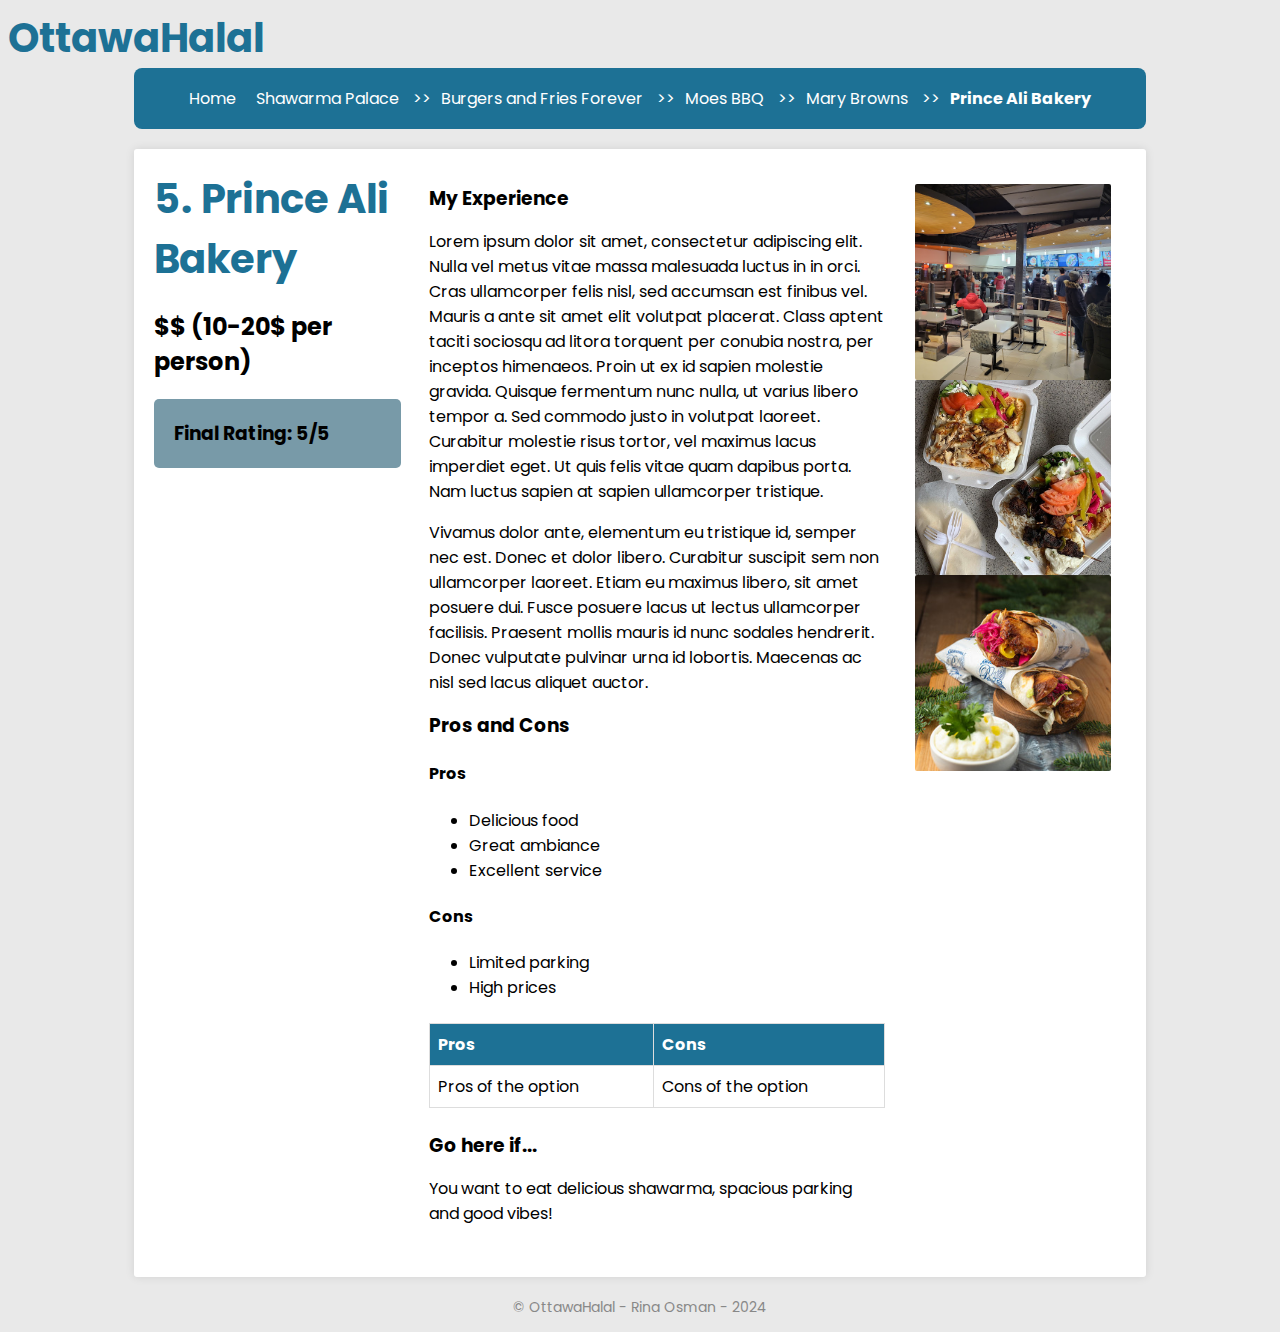
<file: projet_session_300222206/p5.html>
<!DOCTYPE html>
<html lang="en">

<head>
    <meta charset="UTF-8">
    <meta name="viewport" content="width=device-width, initial-scale=1.0">
    <title>OttawaHalal</title>
    <link href="styles/styles.css" rel="stylesheet">
</head>

<body>
    <div>
        <h1>OttawaHalal</h1>
    </div>

    <div class="navbar">
        <div id="nav-text">
            <p><a href="index.html">Home</a></p>
            <p><a href="p1.html">Shawarma Palace</a> >> </p>
            <p><a href="p2.html">Burgers and Fries Forever</a> >> </p>
            <p><a href="p3.html">Moes BBQ</a> >> </p>
            <p><a href="p4.html">Mary Browns</a> >> </p>
            <p><a href="p5.html"><b>Prince Ali Bakery</b></a></p>
        </div>
    </div>

    <div class="header2">
        
        <div class="food-title">
            <h1>5. Prince Ali Bakery</h1>
            <h2>$$ (10-20$ per person)</h2>
            <div class="small-card">
                <div id="rate" style="background-color: #789aa8;border-radius: 5px;margin-right: 5%;">
                    <h3>Final Rating: 5/5</h3>
                </div>
            </div>
        </div>

        <div class="left-column">
            <div class="restaurant-info">
                <div class="review">
                    <h3>My Experience</h3>
                    <p>Lorem ipsum dolor sit amet, consectetur adipiscing elit. Nulla vel metus vitae massa malesuada luctus in in orci. Cras ullamcorper felis nisl, sed accumsan est finibus vel. Mauris a ante sit amet elit volutpat placerat. Class aptent taciti sociosqu ad litora torquent per conubia nostra, per inceptos himenaeos. Proin ut ex id sapien molestie gravida. Quisque fermentum nunc nulla, ut varius libero tempor a. Sed commodo justo in volutpat laoreet. Curabitur molestie risus tortor, vel maximus lacus imperdiet eget. Ut quis felis vitae quam dapibus porta. Nam luctus sapien at sapien ullamcorper tristique.</p>
                    <p>Vivamus dolor ante, elementum eu tristique id, semper nec est. Donec et dolor libero. Curabitur suscipit sem non ullamcorper laoreet. Etiam eu maximus libero, sit amet posuere dui. Fusce posuere lacus ut lectus ullamcorper facilisis. Praesent mollis mauris id nunc sodales hendrerit. Donec vulputate pulvinar urna id lobortis. Maecenas ac nisl sed lacus aliquet auctor.</p>
                </div>
        
                <div class="pros-cons">
                    <h3>Pros and Cons</h3>
                    <div class="pros">
                        <h4>Pros</h4>
                        <ul>
                            <li>Delicious food</li>
                            <li>Great ambiance</li>
                            <li>Excellent service</li>
                        </ul>
                    </div>
                    <div class="cons">
                        <h4>Cons</h4>
                        <ul>
                            <li>Limited parking</li>
                            <li>High prices</li>
                        </ul>
                    </div>
                </div>

                <div class="table-container">
                    <table class="pros-cons-table">
                        <thead>
                            <tr>
                                <th>Pros</th>
                                <th>Cons</th>
                            </tr>
                        </thead>
                        <tbody>
                            <tr>
                                <td>Pros of the option</td>
                                <td>Cons of the option</td>
                            </tr>
                        </tbody>
                    </table>
                </div>
                
                
        
                <div class="conclusion">
                    <h3>Go here if...</h3>
                    <p>You want to eat delicious shawarma, spacious parking and good vibes!</p>
                </div>
            </div>
    
        </div>

        <div class="right-column">
            <div id="small-cards">
                <div class="photo">
                    <img src="styles/images/1.3.jpg" alt="Shawarma Palace">
                </div>
                <div class="photo">
                    <img src="styles/images/1.1.jpg" alt="Shawarma Palace">
                </div>
                <div class="photo">
                    <img src="styles/images/1.2.jpg" alt="Shawarma Palace">
                </div>
            </div>
        </div>
    
    </div>

    <footer style="text-align: center;">
        <p style="font-size: 14px; color: #888;">&copy; OttawaHalal - Rina Osman - 2024</p>
    </footer>
    
</body>

</html>
</file>
<file: projet_session_300222206/styles/styles.css>
@import url('https://fonts.googleapis.com/css2?family=Poppins:wght@100;200;300;400;500&display=swap');

html {
  scroll-behavior: smooth;
}

*{
    font-family: 'Poppins', sans-serif;
}


body {
    /* font-family: 'Poppins', sans-serif; */
    /* margin: 60px auto; */
    background-color: rgb(233, 233, 233);
    
}

#move:hover{
    transition: 0.2s ease-in-out;
    transform: scale(1.01);
}


.header{
    margin-left: 10%;
    margin-right: 10%;
    margin-bottom: 20px;
    /* margin: 20px auto; */
    padding: 20px;
    background-color: white;
    box-shadow: 0 0 10px rgba(0, 0, 0, 0.1);
    border-radius: 3px;
}

.header2{
    display: flex;
    margin-left: 10%;
    margin-right: 10%;
    margin-bottom: 20px;
    /* margin: 20px auto; */
    padding: 20px;
    background-color: white;
    box-shadow: 0 0 10px rgba(0, 0, 0, 0.1);
    border-radius: 3px;
}



/* .cards-container {
    width: 100%;
    max-width: 1200px;
    margin: 20px auto;

} */

#blog-info {
    display: flex;
    align-items: center;
}

#author {
    display: flex;
    flex-direction: column;
    align-items: flex-start;
    margin-right: 30px;
    align-self: flex-start;
    /* font-size: smaller; */
    flex: 70%;
}


#author-image {
    flex: 0%;
    width: 200px;
    height: 200px;
    border-radius: 5%;
    overflow: hidden;
    margin-left: auto;
    border: solid 2px #104257;
}

#author-image img {
    width: 100%;
    height: 100%;
    object-fit: cover;
    background-color: #878b8d56;
}

h1 {
    font-size: 2.5rem;
    color: #1d7195;
    margin: 0;
}

.location {
    color: rgb(22, 22, 167);
    margin: 0;
}

#sub-title {
    text-align: center;
    margin: 4cap 0 0 0;
}

#main-content {
    display: flex;
    flex-direction: column;
    margin: 20px;
}

.cards-container {
    display: flex;
    flex-wrap: wrap;
    align-items: center;
    justify-content: center;
    margin: 0 10% 0 10%;
}

.card {
    width: 300px;
    height: auto;
    margin: 20px;
    padding: 20px;
    border-radius: 10px;
    box-shadow: 0 0 10px rgba(0, 0, 0, 0.1);
    background-color: white;
    display: flex;
    flex-direction: column;
    justify-content: space-between;
}
.card:hover{
    transform: scale(1.02);
    transition: 0.2s ease-in-out;
}

.card-image img {
    width: 100%;
    height: 200px;
    object-fit: cover;
    border-radius: 5px;
}

button {
    background-color: #2e8eb7;
    color: white;
    padding: 10px;
    border: none;
    border-radius: 8px;
    cursor: pointer;
}

button:hover {
    background-color: #1e617e;
    transition: 0.4s ease-in-out;
    transform: scale(1.03);
}

button a {
    text-decoration: underline;
    color: white;
}



#photos-grid {
    display: grid;
    grid-template-columns: repeat(auto-fill, minmax(200px, 1fr));
    gap: 10px;
}

.photo {
    position: relative;
    overflow: hidden;
    aspect-ratio: 1 / 1;
    border-radius: 2px;
}

.photo img {
    width: 100%;
    height: 100%;
    object-fit: cover;
}

.photo::after {
    content: "";
    position: absolute;
    top: 0;
    left: 0;
    width: 100%;
    height: 100%;
    background-color: rgba(0, 0, 0, 0);
    transition: 0.3s ease;
}

.photo:hover::after {
    background-color: rgba(0, 0, 0, 0.5);
}

.photo img {
    transition: transform 0.3s ease;
}

.photo:hover img {
    transform: scale(1.1);
}

.navbar {
    display: flex;
    justify-content: center;
    background-color: #1d7195;
    color: white;
    border-radius: 8px;
    padding: 2px;
    margin: 0 10% 20px 10%;
}

#nav-text {
    display: flex;
    justify-content: center;
    align-items: center;
}

.navbar a:hover {
    text-decoration: underline;
    transition: 0.2s ease-in-out;
}

.navbar a {
    text-decoration: none;
    color: white;
    margin: 0 10px;
}


#content{
    align-items: center;
    justify-content: center;
    margin-left: 10%;
    margin-right: 10%;
}

.parent {
    display: flex; 
}

.left-column {
    flex: 70%;
    padding: 15px;
}

.right-column {
    flex: 30%;
    /* background-color: #e0e0e0; */
    padding: 15px;
    border-radius: 4px;
}

.right-column h2 {
    color: rgb(0, 0, 0);
}

.small-cards{
    width: 100%;
    height: auto;
    margin: 20px;
    padding: 20px;
    border-radius: 10px; 
}

.small-card{
    width: 100%;
    background-color: white;
    border-radius: 5px;
    align-items: center;
    justify-content: center;
}

.cards-bg{
    padding: 10px;
    border-radius: 8px;
    background-color: rgb(232, 232, 232);
}

#rate{
    padding: 20px;
}

.table-container {
    margin: 5% auto;
    width: 100%;
    overflow-x: auto;
}

.pros-cons-table {
    width: 100%;
    border-collapse: collapse;
}

.pros-cons-table th, .pros-cons-table td {
    border: 1px solid #ddd;
    padding: 8px;
    text-align: left;
}

.pros-cons-table th {
    background-color: #1d7195;
    color: white;
}

h3{
    margin: 0;
}
</file>
